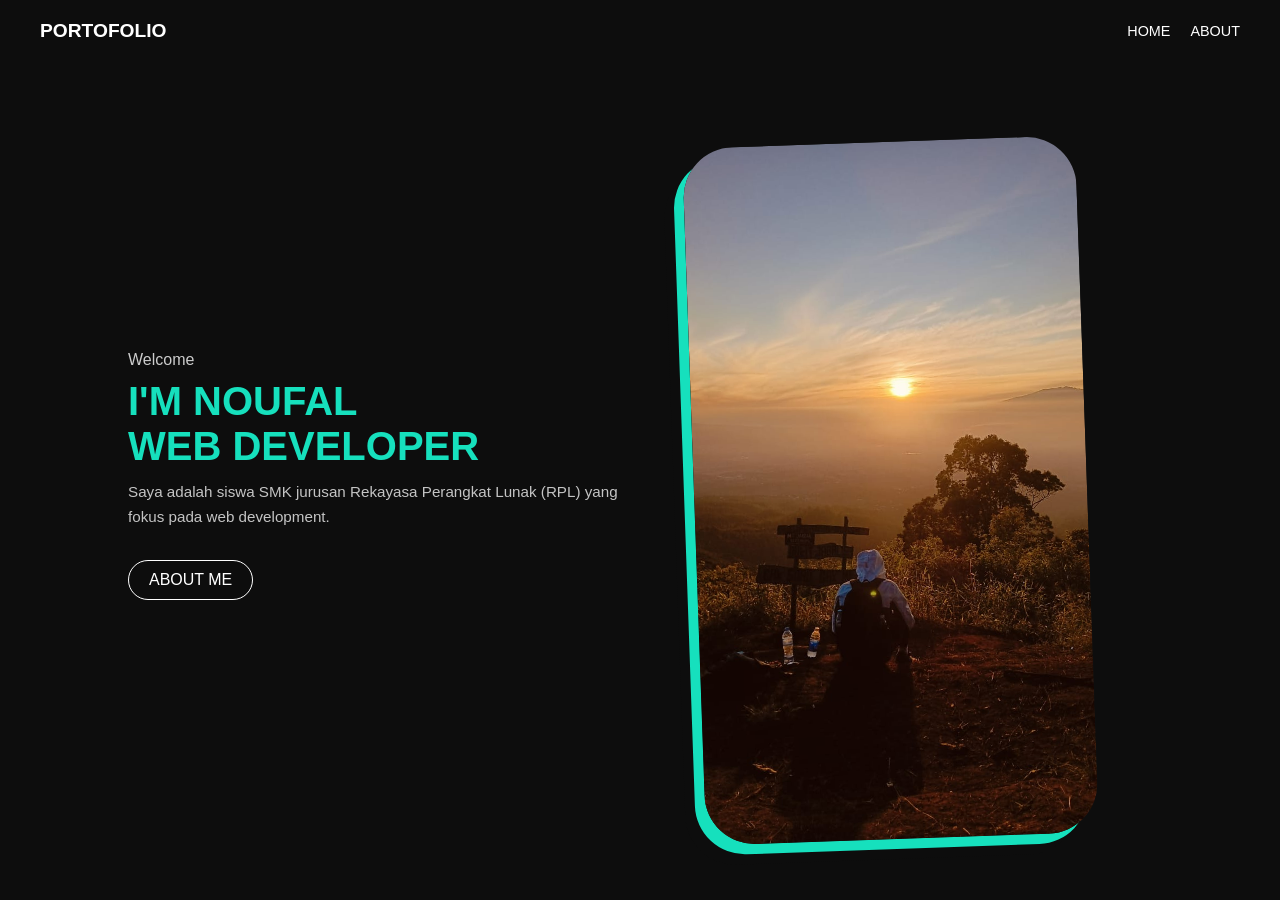
<file: index.html>
<!DOCTYPE html>
<html lang="en">
<head>
  <meta charset="UTF-8" />
  <meta name="viewport" content="width=device-width, initial-scale=1.0"/>
  <title>Portfolio</title>
  <link rel="stylesheet" href="style.css" />
</head>
<body>
  <header class="header">
    <div class="logo">PORTOFOLIO</div>
    <nav class="nav-menu">
      <a href="index.html">Home</a>
      <a href="about.html">About</a>
    </nav>
  </header>

  <main class="main-content">
    <section class="intro">
      <p class="welcome-text">Welcome</p>
      <h1 class="name">I'M NOUFAL <br>WEB DEVELOPER</h1>
      <p class="description">
        Saya adalah siswa SMK jurusan Rekayasa Perangkat Lunak (RPL) yang fokus pada web development.
      </p>
      <a href="about.html" class="about-button">ABOUT ME</a>
    </section>

    <section class="image-section">
    <img src="nopal.jpg" class="profile-image" />
    </section>
  </main>
</body>
</html>
</file>
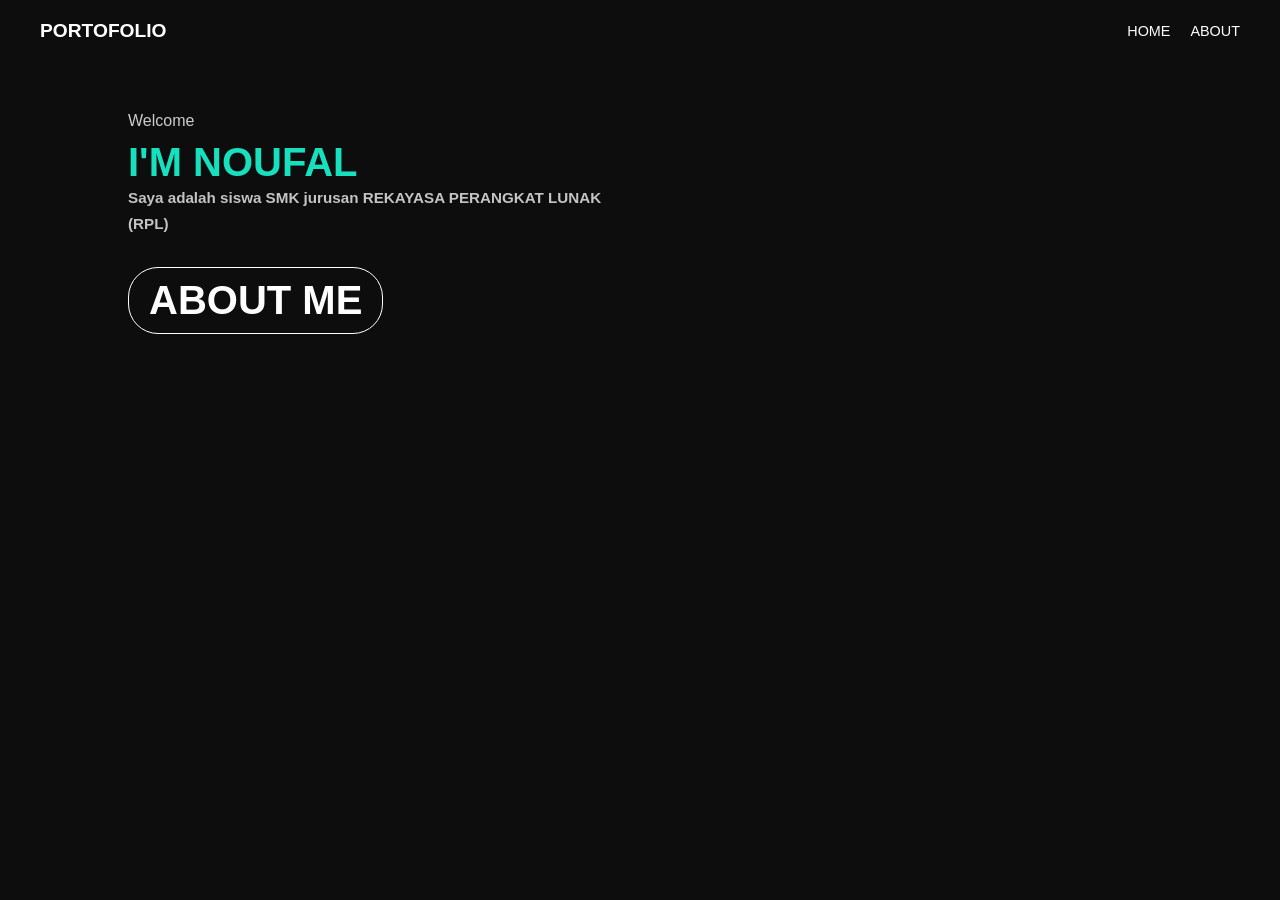
<file: portfolio-nopal/index.html>
<!DOCTYPE html>
<html lang="en">
<head>
  <meta charset="UTF-8" />
  <meta name="viewport" content="width=device-width, initial-scale=1.0"/>
  <title>Portfolio</title>
  <link rel="stylesheet" href="style.css" />
</head>
<body>
  <header class="header">
    <div class="logo">PORTOFOLIO</div>
    <nav class="nav-menu">
      <a href="index.html">Home</a>
      <a href="about.html">About</a>
    </nav>
  </header>

  <main class="main-content">
    <section class="intro">
      <p class="welcome-text">Welcome</p>
      <h1 class="name">I'M NOUFAL
      <p class="description">
         Saya adalah siswa SMK jurusan REKAYASA PERANGKAT LUNAK (RPL)  
      </p>
      <a href="about.html" class="about-button">ABOUT ME</a>
    </section>
  </main>
</body>
</html>
</file>
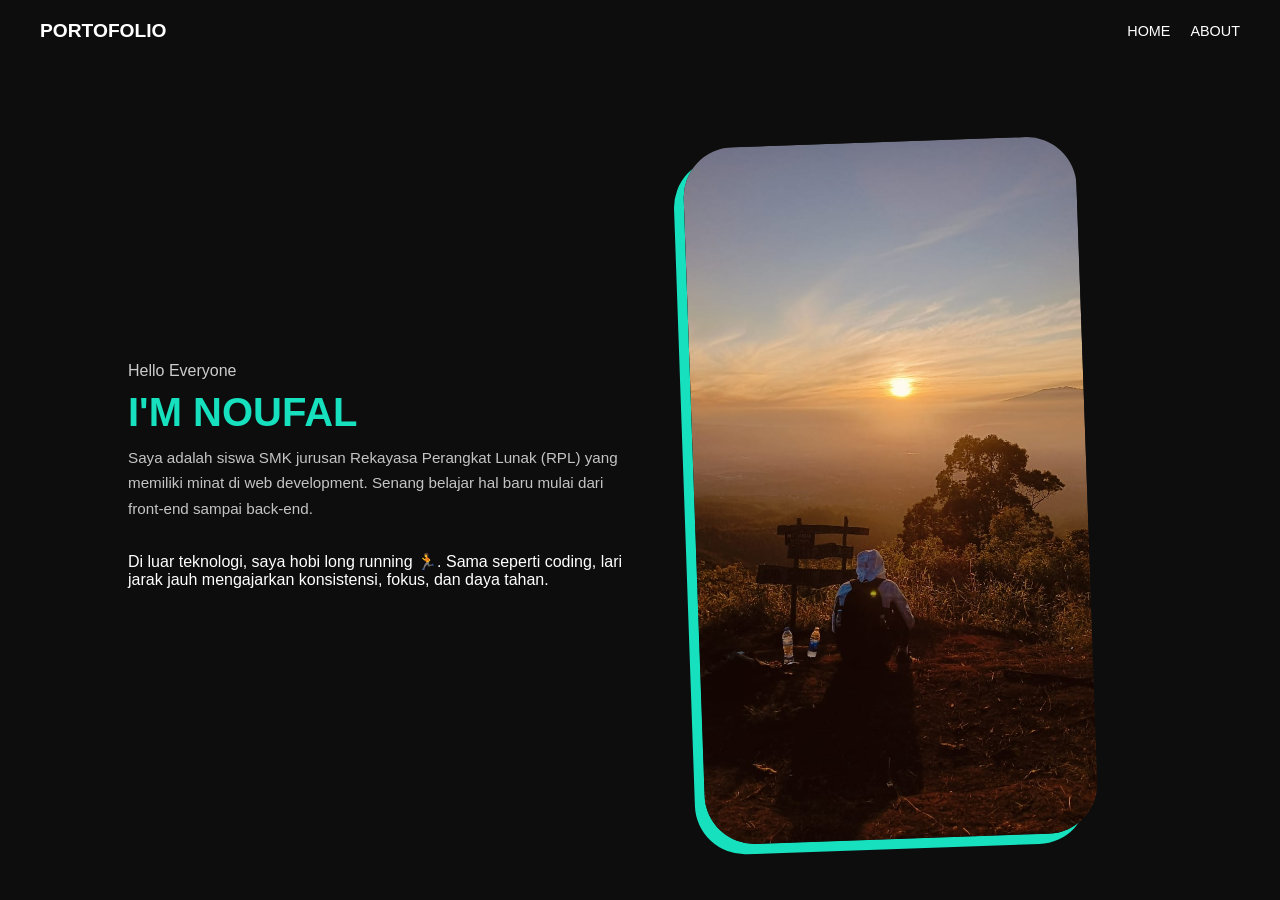
<file: about.html>
<!DOCTYPE html>
<html lang="en">
<head>
  <meta charset="UTF-8" />
  <meta name="viewport" content="width=device-width, initial-scale=1.0"/>
  <title>About Me</title>
  <link rel="stylesheet" href="style.css" />
</head>
<body>
  <header class="header">
    <div class="logo">PORTOFOLIO</div>
    <nav class="nav-menu">
      <a href="index.html">Home</a>
      <a href="about.html">About</a>
    </nav>
  </header>

  <main class="main-content">
    <section class="intro">
      <p class="welcome-text">Hello Everyone</p>
      <h1 class="name">I'M NOUFAL</h1>
      <p class="description">
        Saya adalah siswa SMK jurusan Rekayasa Perangkat Lunak (RPL) yang memiliki minat di web development. 
        Senang belajar hal baru mulai dari front-end sampai back-end.
      </p>
      <p>
        Di luar teknologi, saya hobi long running 🏃. Sama seperti coding, lari jarak jauh mengajarkan konsistensi, fokus, dan daya tahan.
      </p>
    </section>

    <section class="image-section">
      <img src="nopal.jpg" class="profile-image" />
    </section>
  </main>
</body>
</html>
</file>
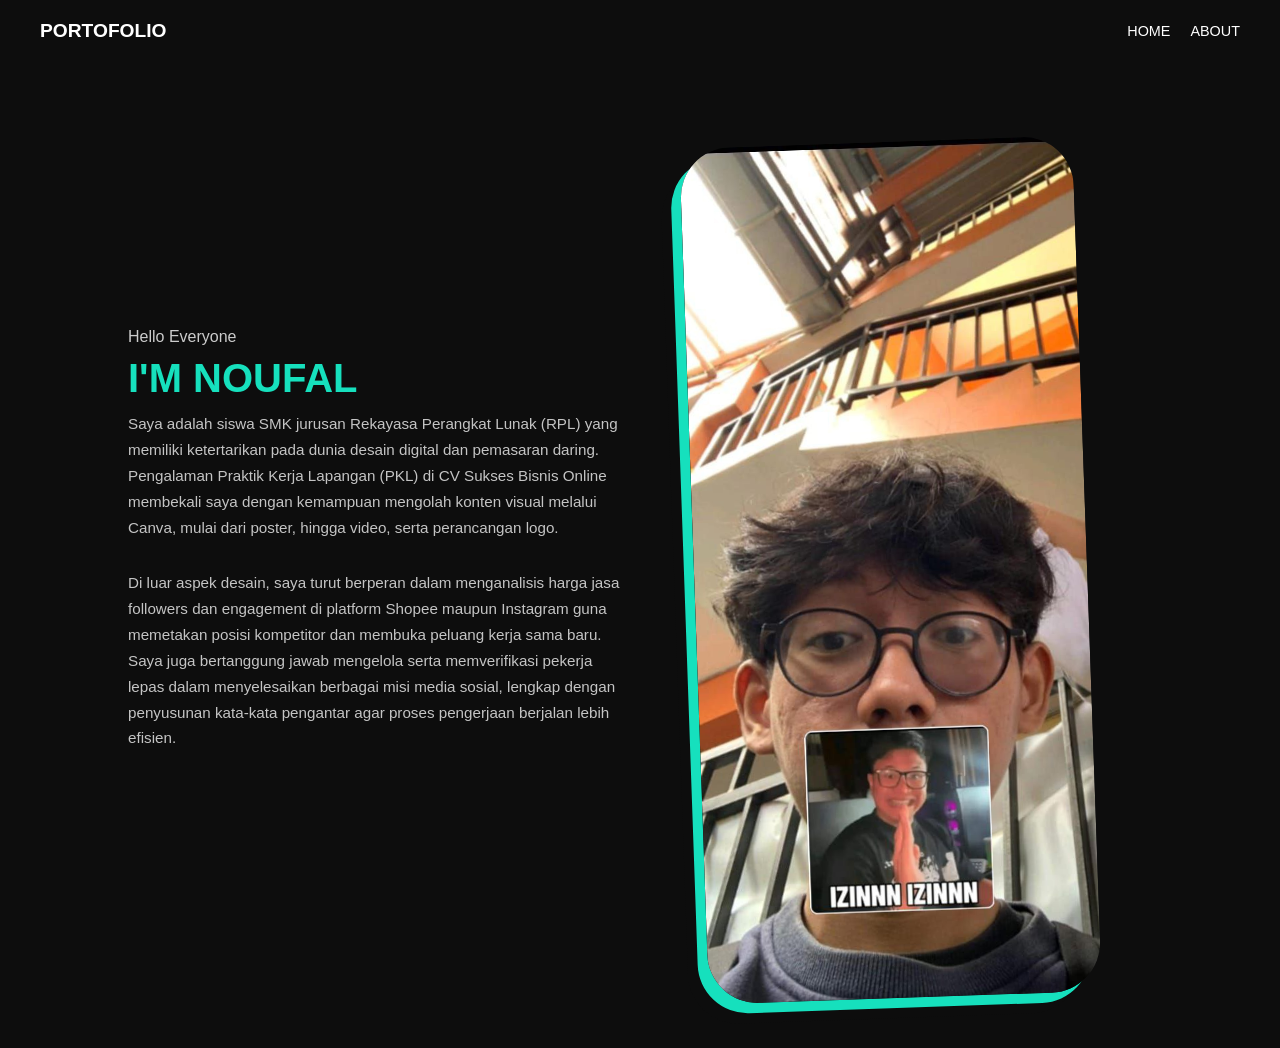
<file: portfolio-nopal/about.html>
<!DOCTYPE html>
<html lang="en">
<head>
  <meta charset="UTF-8" />
  <meta name="viewport" content="width=device-width, initial-scale=1.0"/>
  <title>About Me</title>
  <link rel="stylesheet" href="style.css" />
</head>
<body>
  <header class="header">
    <div class="logo">PORTOFOLIO</div>
    <nav class="nav-menu">
      <a href="index.html">Home</a>
      <a href="about.html">About</a>
    </nav>
  </header>

  <main class="main-content">
    <section class="intro">
      <p class="welcome-text">Hello Everyone</p>
      <h1 class="name">I'M NOUFAL</h1>
      <p class="description">
        Saya adalah siswa SMK jurusan Rekayasa Perangkat Lunak (RPL) yang memiliki ketertarikan pada dunia desain digital dan pemasaran daring. Pengalaman Praktik Kerja Lapangan (PKL) di CV Sukses Bisnis Online membekali saya dengan kemampuan mengolah konten visual melalui Canva, mulai dari poster, hingga video, serta perancangan logo.
      </p>
      <p class="description">
        Di luar aspek desain, saya turut berperan dalam menganalisis harga jasa followers dan engagement di platform Shopee maupun Instagram guna memetakan posisi kompetitor dan membuka peluang kerja sama baru. Saya juga bertanggung jawab mengelola serta memverifikasi pekerja lepas dalam menyelesaikan berbagai misi media sosial, lengkap dengan penyusunan kata-kata pengantar agar proses pengerjaan berjalan lebih efisien.
      </p>
    </section>

    <section class="image-section">
      <img src="nopal.jpg" class="profile-image" />
    </section>
  </main>
</body>
</html>
</file>
<file: style.css>
* {
  margin: 0;
  padding: 0;
  box-sizing: border-box;
}

body {
  background-color: #0d0d0d;
  font-family: 'Segoe UI', sans-serif;
  color: #fff;
}

/* Header */
.header {
  display: flex;
  justify-content: space-between;
  padding: 20px 40px;
  align-items: center;
}

.logo {
  font-weight: bold;
  font-size: 1.2rem;
}

.nav-menu {
  display: flex;
  align-items: center;
  gap: 20px;
  font-size: 0.9rem;
  text-transform: uppercase;
}

.nav-menu a {
  color: #fff;
  text-decoration: none;
  transition: 0.3s;
}

.nav-menu a:hover {
  color: #16e0bd;
}

/* Main Content */
.main-content {
  display: flex;
  justify-content: space-between;
  align-items: center;
  padding: 50px 10%;
  flex-wrap: wrap;
}

.intro {
  flex: 1;
  max-width: 500px;
}

.welcome-text {
  color: #ccc;
  font-weight: 500;
  margin-bottom: 10px;
}

.name {
  font-size: 2.5rem;
  color: #16e0bd;
  margin-bottom: 10px;
}

.tagline {
  font-size: 1.2rem;
  color: #fff;
}

.description {
  font-size: 0.95rem;
  line-height: 1.7;
  color: #c4c4c4;
  margin-bottom: 30px;
}

.about-button {
  display: inline-block;
  padding: 10px 20px;
  border: 1px solid #fff;
  border-radius: 30px;
  color: #fff;
  text-decoration: none;
  transition: all 0.3s ease;
}

.about-button:hover {
  background-color: #16e0bd;
  color: #000;
  border-color: #16e0bd;
}

/* Image */
.image-section {
  flex: 1;
  display: flex;
  justify-content: center;
  margin-top: 30px;
}

.profile-image {
  max-width: 75%;
  border-radius: 50px;
  transform: rotate(-2deg);
  box-shadow: -10px 10px 0px #16e0bd, -20px 20px 0px #0d0d0d;
}
</file>
<file: portfolio-nopal/style.css>
* {
  margin: 0;
  padding: 0;
  box-sizing: border-box;
}

body {
  background-color: #0d0d0d;
  font-family: 'Segoe UI', sans-serif;
  color: #fff;
}

/* Header */
.header {
  display: flex;
  justify-content: space-between;
  padding: 20px 40px;
  align-items: center;
}

.logo {
  font-weight: bold;
  font-size: 1.2rem;
}

.nav-menu {
  display: flex;
  align-items: center;
  gap: 20px;
  font-size: 0.9rem;
  text-transform: uppercase;
}

.nav-menu a {
  color: #fff;
  text-decoration: none;
  transition: 0.3s;
}

.nav-menu a:hover {
  color: #16e0bd;
}

/* Main Content */
.main-content {
  display: flex;
  justify-content: space-between;
  align-items: center;
  padding: 50px 10%;
  flex-wrap: wrap;
}

.intro {
  flex: 1;
  max-width: 500px;
}

.welcome-text {
  color: #ccc;
  font-weight: 500;
  margin-bottom: 10px;
}

.name {
  font-size: 2.5rem;
  color: #16e0bd;
  margin-bottom: 10px;
}

.tagline {
  font-size: 1.2rem;
  color: #fff;
}

.description {
  font-size: 0.95rem;
  line-height: 1.7;
  color: #c4c4c4;
  margin-bottom: 30px;
}

.about-button {
  display: inline-block;
  padding: 10px 20px;
  border: 1px solid #fff;
  border-radius: 30px;
  color: #fff;
  text-decoration: none;
  transition: all 0.3s ease;
}

.about-button:hover {
  background-color: #16e0bd;
  color: #000;
  border-color: #16e0bd;
}

/* Image */
.image-section {
  flex: 1;
  display: flex;
  justify-content: center;
  margin-top: 30px;
}

.profile-image {
  max-width: 75%;
  border-radius: 50px;
  transform: rotate(-2deg);
  box-shadow: -10px 10px 0px #16e0bd, -20px 20px 0px #0d0d0d;
}
</file>
